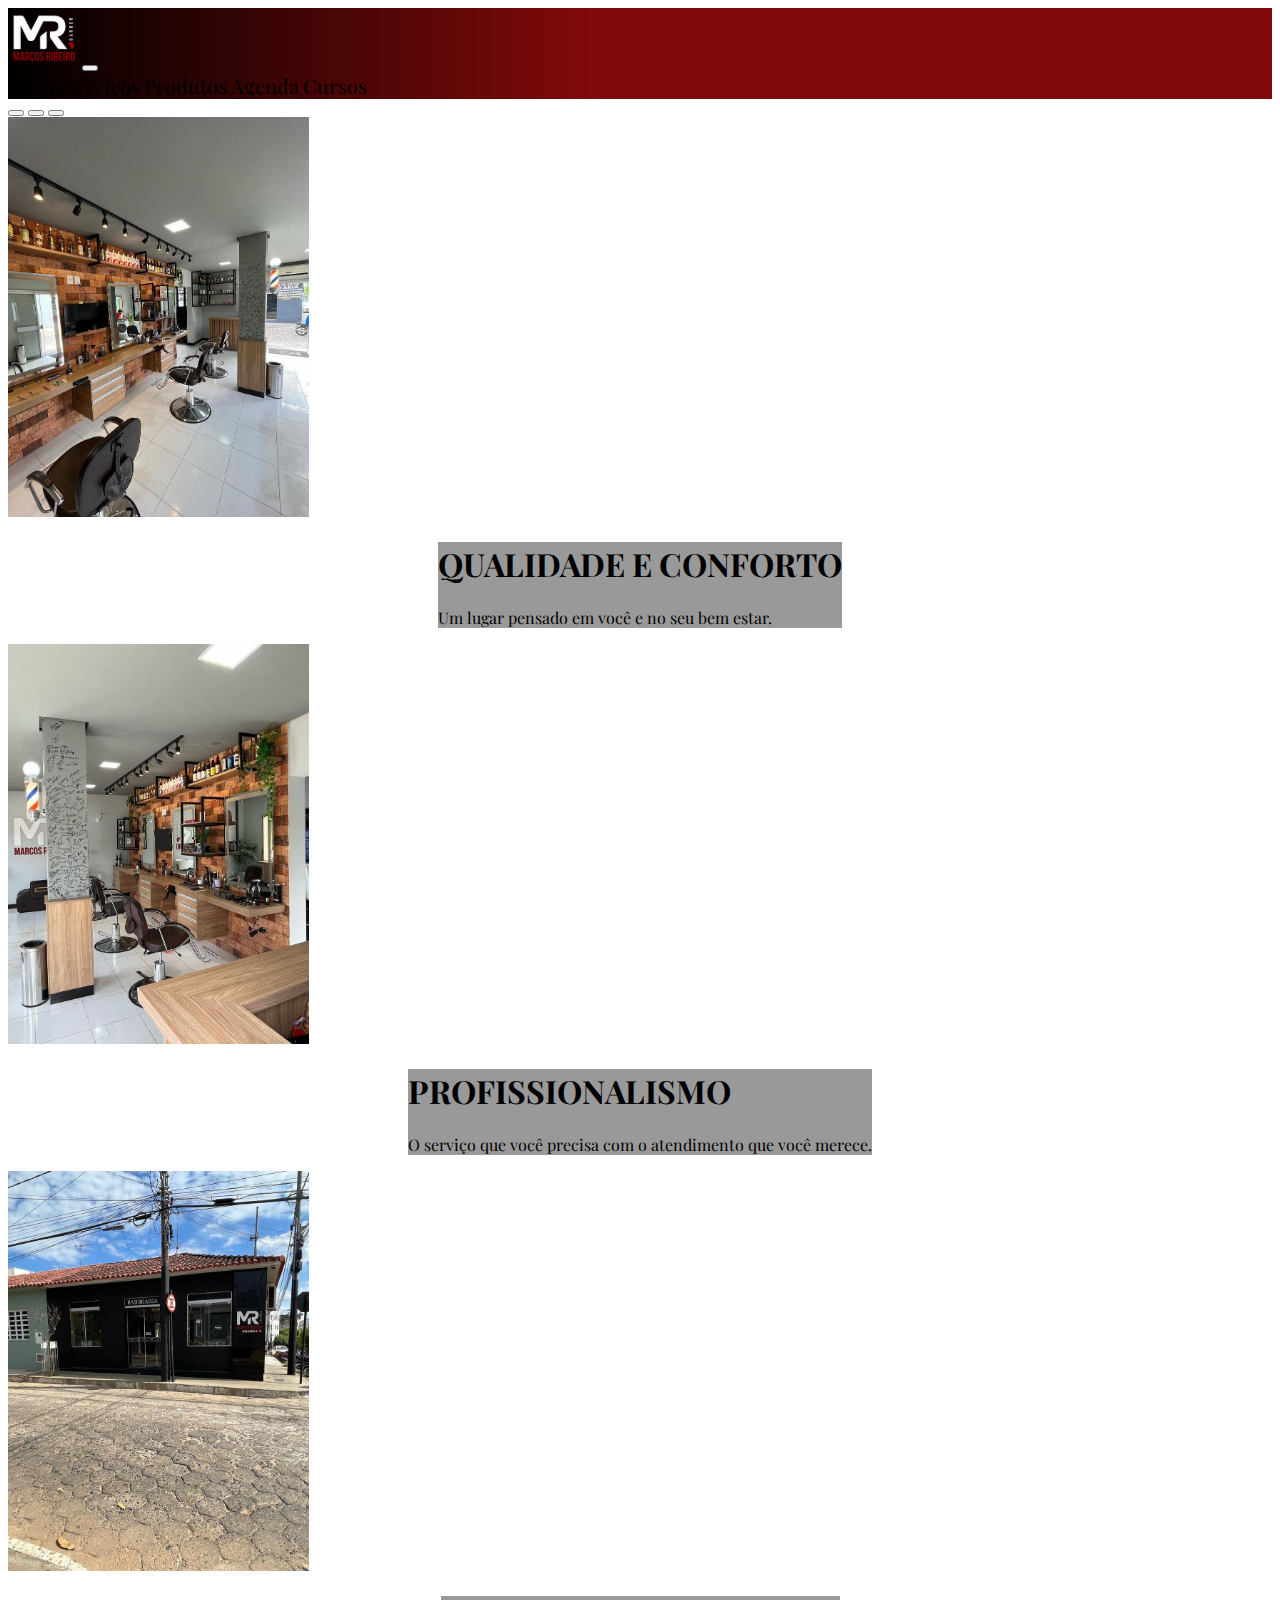
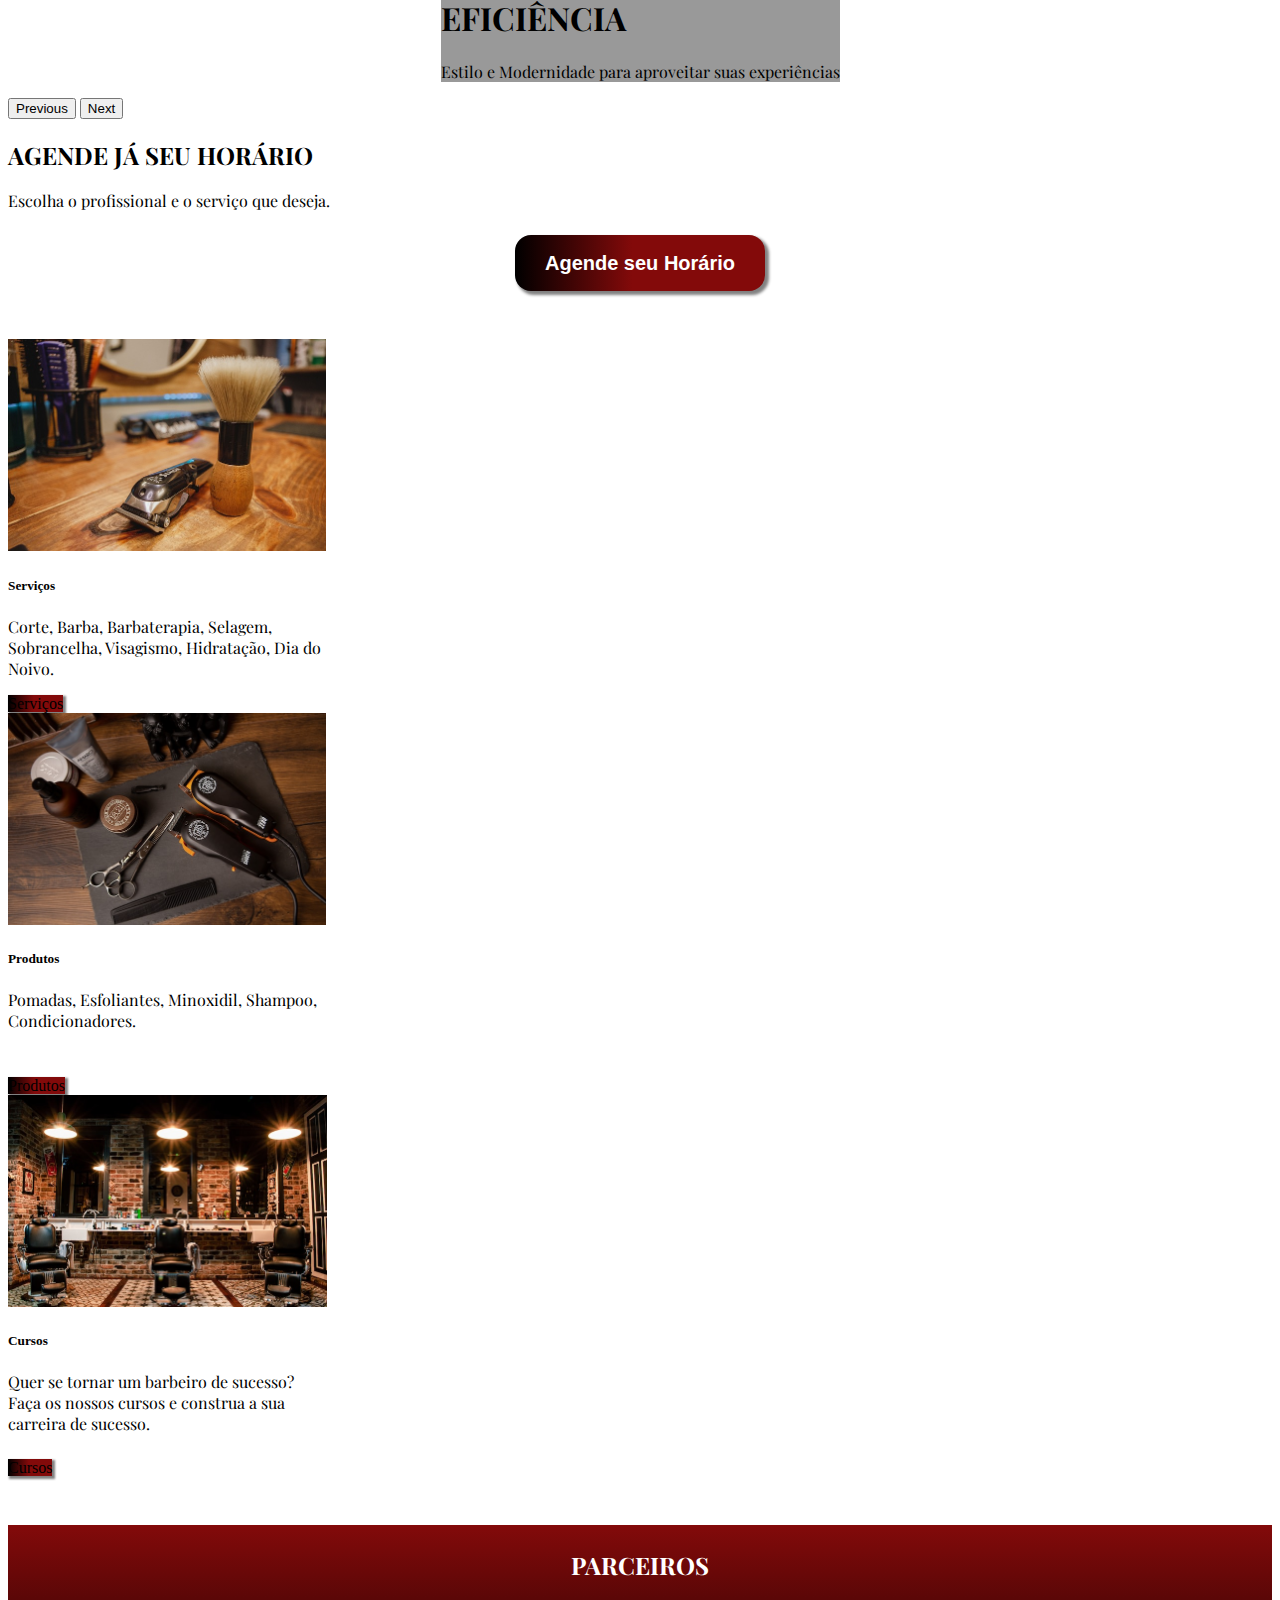
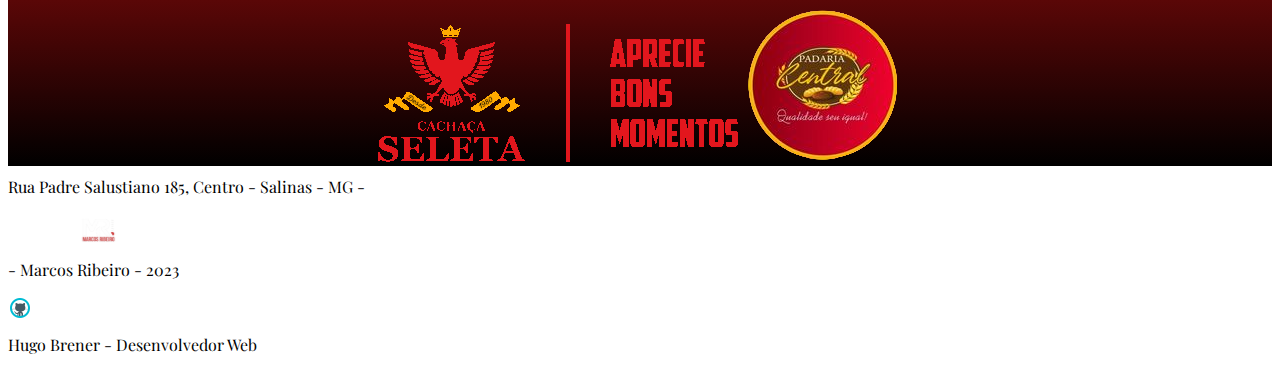
<file: index.html>
<!DOCTYPE html>
<html lang="en">
<head>
    <meta charset="UTF-8">
    <meta http-equiv="X-UA-Compatible" content="IE=edge">
    <meta name="viewport" content="width=device-width, initial-scale=1.0">
    <title>Studio Marcos Ribeiro</title>
    <link href="https://cdn.jsdelivr.net/npm/bootstrap@5.3.0-alpha3/dist/css/bootstrap.min.css" rel="stylesheet" integrity="sha384-KK94CHFLLe+nY2dmCWGMq91rCGa5gtU4mk92HdvYe+M/SXH301p5ILy+dN9+nJOZ" crossorigin="anonymous">
    <link rel="stylesheet" href="styles/style.css">
    <link rel="shortcut icon" href="../imagens/logo-header.svg" type="image/x-icon">
</head>
<body>
    <header>
        <nav class="navbar navbar-expand-lg bg-gradient-vp ">
            <div class="container-fluid ">
              <a class="navbar-brand text-white" href="index.html"><img src="imagens/logo-header.svg" alt=""></a>
              <button class="navbar-toggler" type="button" data-bs-toggle="collapse" data-bs-target="#navbarNavAltMarkup" aria-controls="navbarNavAltMarkup" aria-expanded="false" aria-label="Toggle navigation">
                <span class="navbar-toggler-icon"></span>
              </button>
              <div class="collapse navbar-collapse justify-content-end" id="navbarNavAltMarkup">
                <div class="navbar-nav">
                  <a class="nav-link active text-white fonte-conteudo a-hover" aria-current="page" href="index.html">Início</a>
                  <a class="nav-link text-white fonte-conteudo a-hover" href="pages/servicos.html">Serviços</a>
                  <a class="nav-link text-white fonte-conteudo a-hover" href="pages/produtos.html">Produtos</a>
                  <a class="nav-link text-white fonte-conteudo a-hover" href="pages/agenda.html">Agenda</a>
                  <a class="nav-link text-white fonte-conteudo a-hover" href="pages/cursos.html">Cursos</a>
                </div>
              </div>
            </div>
          </nav>
    </header>
    <section id="carousel_banner_intro" class="carousel slide" data-bs-ride="carousel">
        <div class="carousel-indicators">
            <button type="button" data-bs-target="#carousel_banner_intro" data-bs-slide-to="0" class="active" aria-current="true" aria-label="Slide 1"></button>
            <button type="button" data-bs-target="#carousel_banner_intro" data-bs-slide-to="1" aria-label="Slide 2"></button>
            <button type="button" data-bs-target="#carousel_banner_intro" data-bs-slide-to="2" aria-label="Slide 0"></button>
        </div>
        <div class="carousel-inner">
            <div class="carousel-item active" data-bs-interval="5000">
                <img src="imagens/IMG_20230417_204656_315.jpg" class="d-block w-100 banner-intro" alt="...">
                <div class="carousel-caption d-none d-md-block titulo">
                    <h1 class="fonte-titulo">Qualidade e Conforto</h1>
                    <p>Um lugar pensado em você e no seu bem estar.</p>
                </div>
            </div>
            <div class="carousel-item" data-bs-interval="5000">
                <img src="imagens/IMG_20230417_204701_723.jpg" class="d-block w-100 banner-intro" alt="...">
                <div class="carousel-caption d-none d-md-block titulo">
                    <h1 class="fonte-titulo ">Profissionalismo</h1>
                    <p>O serviço que você precisa com o atendimento que você merece.</p>
                </div>
            </div>
            <div class="carousel-item" data-bs-interval="5000">
                <img src="imagens/IMG_20230417_204647_018.jpg" class="d-block w-100 banner-intro img-carousel" alt="...">
                <div class="carousel-caption d-none d-md-block titulo">
                    <h1 class="fonte-titulo ">EFICIÊNCIA</h1>
                    <p>Estilo e Modernidade para aproveitar suas experiências</p>
                </div>
            </div>
        </div>
        <button class="carousel-control-prev" type="button" data-bs-target="#carousel_banner_intro" data-bs-slide="prev">
            <span class="carousel-control-prev-icon" aria-hidden="true"></span>
            <span class="visually-hidden">Previous</span>
        </button>
        <button class="carousel-control-next" type="button" data-bs-target="#carousel_banner_intro" data-bs-slide="next">
            <span class="carousel-control-next-icon" aria-hidden="true"></span>
            <span class="visually-hidden">Next</span>
        </button>
    </section>
    <section class="container-md">
        <div class="card-body m-5">
            <h2 class="card-title text-center  fonte-titulo">Agende já Seu horário</h2>
            <p class="card-text text-center">Escolha o profissional e o serviço que deseja.</p>
            <a href="pages/agenda.html"><button  class="btn-principal btn-hover btn-active bg-gradient-vp" type="button">Agende seu Horário</button></a>
        </div>
    </section>
    <section class="container cards-banners">
        <div class=" grid gap-2 row d-md-flex justify-content-center" >
            <div class="card mx-auto p-0 border-card" style="width: 20rem;">
                <img src="imagens/barbershop-4484297_640.jpg" class="card-img-top img-cards" alt="...">
                <div class="card-body">
                  <h5 class="card-title">Serviços</h5>
                  <p class="card-text">Corte, Barba, Barbaterapia, Selagem, Sobrancelha, Visagismo, Hidratação, Dia do Noivo.</p>
                  <a href="pages/servicos.html" class="btn btn-small btn-shadow btn-shadow btn-hover btn-active bg-gradient-vp text-white">Serviços</a>
                </div>
              </div>
              <div class="card mx-auto p-0 border-card" style="width: 20rem;">
                <img src="imagens/andrea-donato-MNu0n-3BIKs-unsplash.jpg" class="card-img-top img-cards" alt="...">
                <div class="card-body ">
                  <h5 class="card-title">Produtos</h5>
                  <p class="card-text h-card">Pomadas, Esfoliantes, Minoxidil, Shampoo, Condicionadores.</p>
                  <a href="pages/produtos.html" class="btn btn-small btn-shadow btn-hover btn-active  bg-gradient-vp text-white">Produtos</a>
                </div>
              </div>
              <div class="card mx-auto p-0 border-card" style="width: 20rem;">
                <img src="imagens/nathon-oski-EW_rqoSdDes-unsplash.jpg" class="card-img-top img-cards" alt="...">
                <div class="card-body">
                  <h5 class="card-title">Cursos</h5>
                  <p class="card-text h-card">Quer se tornar um barbeiro de sucesso? Faça os nossos cursos e construa a sua carreira de sucesso.</p>
                  <a href="pages/cursos.html" class="btn btn-small btn-shadow btn-hover btn-active  bg-gradient-vp text-white">Cursos</a>
                </div>
              </div>
        </div>
    </section>
    <section class="parcerias">
        <h3 class="fonte-titulo">Parceiros</h3>
        <div class="parceiros d-flex">
            <a href="https://cachacaseleta.com.br/home/" target="_blank">
                <img class="img-fluid" src="imagens/Cachaca-Seleta-1-360.png" alt="banner cachaça seleta">
            </a>
            <a href="https://www.instagram.com/padariacentral_sal/">
                <img class="img-fluid" src="imagens/padaria-central-logo.png" alt="logo padaria central">
            </a>
        </div>
    </section>
    </section>
    <footer class="bg-black text-white grid pt-2">
        <div class="contato d-md-flex justify-content-center align-items-center">
            <p class="col-sm-6 text-center text-md-end mx-auto">Rua Padre Salustiano 185, Centro - Salinas - MG - </p>
            <div class="col-sm-6 text-center d-md-flex justify-content-md-start justify-content-center mx-auto">
                <a class="my-auto" href="https://www.instagram.com/studio_marcos_ribeiro/" target="_blank"><img class="mx-1" src="imagens/icone-instagram.png" alt="icone instagram"></a>
                <a class="my-auto" href="https://api.whatsapp.com/send?phone=5538988357019&text=Marcosribeirobarber." target="_blank"><img  class="mx-1 my-auto" src="imagens/icone-whatsapp.png" alt="icone whatsapp"></a>
                <a class="my-auto" href="home.html"><img class="mx-1 img-32" src="imagens/logo-header.svg" alt=""></a>
                <p> - Marcos Ribeiro - 2023</p>
            </div>
        </div>
        <div class="desenvolvedor d-flex justify-content-center align-items-center">
            <img src="imagens/icons8-github-48.png" alt="" class="img-24">
            <a class="mx-2"href="https://www.linkedin.com/in/hugobrener/" target="_blank"><p>Hugo Brener - Desenvolvedor Web</p></a>
        </div>
    </footer>
    <script src="https://cdn.jsdelivr.net/npm/@popperjs/core@2.11.7/dist/umd/popper.min.js" integrity="sha384-zYPOMqeu1DAVkHiLqWBUTcbYfZ8osu1Nd6Z89ify25QV9guujx43ITvfi12/QExE" crossorigin="anonymous"></script>
    <script src="https://cdn.jsdelivr.net/npm/bootstrap@5.3.0-alpha3/dist/js/bootstrap.bundle.min.js" integrity="sha384-ENjdO4Dr2bkBIFxQpeoTz1HIcje39Wm4jDKdf19U8gI4ddQ3GYNS7NTKfAdVQSZe" crossorigin="anonymous"></script>
</body>
</html>
</file>
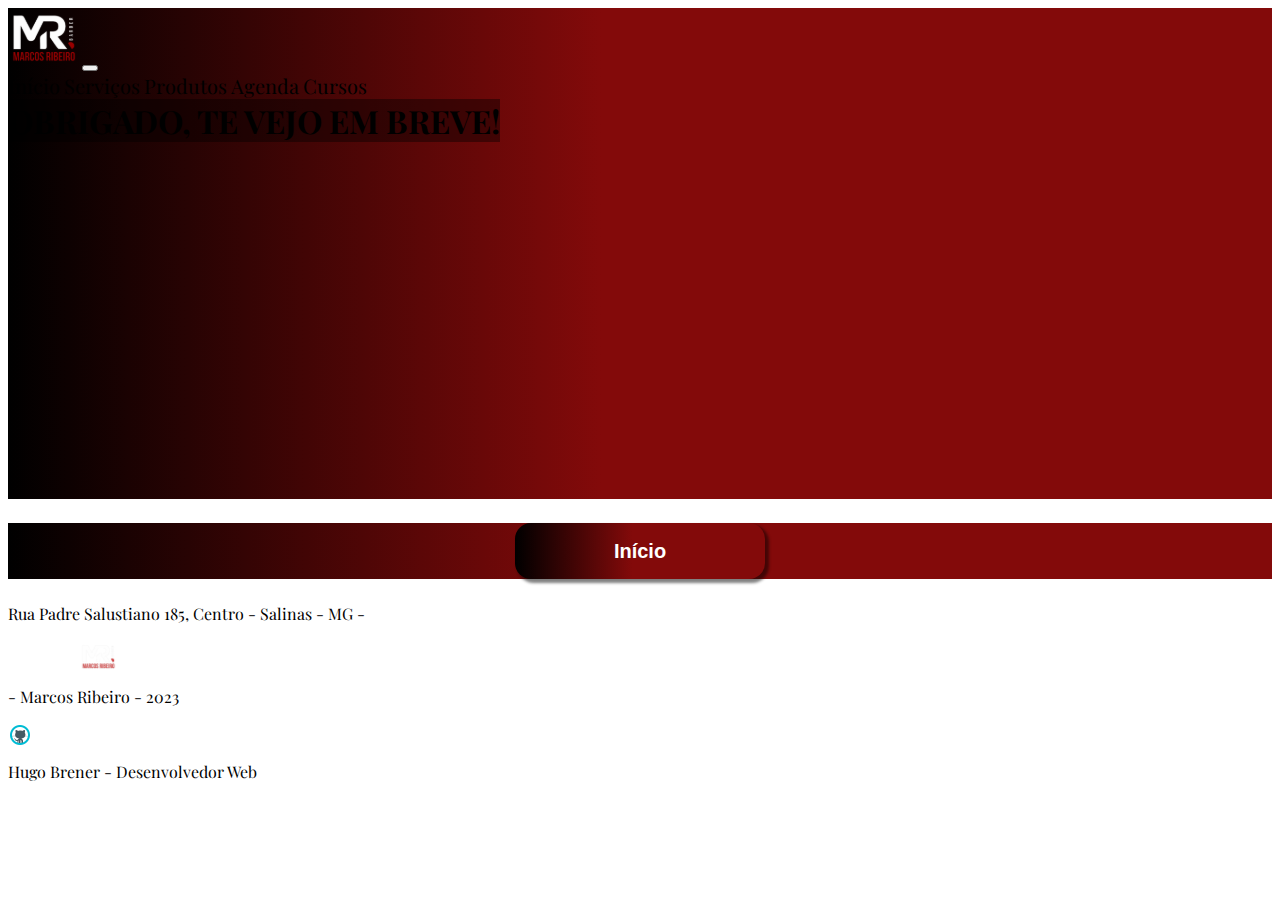
<file: pages/confirmacao.html>
<!DOCTYPE html>
<html lang="en">
<head>
    <meta charset="UTF-8">
    <meta http-equiv="X-UA-Compatible" content="IE=edge">
    <meta name="viewport" content="width=device-width, initial-scale=1.0">
    <title>Marcos Ribeiro barber</title>
    <link rel="shortcut icon" href="../imagens/logo-header.svg" type="image/x-icon">
    <link href="https://cdn.jsdelivr.net/npm/bootstrap@5.3.0-alpha3/dist/css/bootstrap.min.css" rel="stylesheet" integrity="sha384-KK94CHFLLe+nY2dmCWGMq91rCGa5gtU4mk92HdvYe+M/SXH301p5ILy+dN9+nJOZ" crossorigin="anonymous">
    <link rel="stylesheet" href="../styles/style.css">
</head>
<body>
    <header>
        <nav class="navbar navbar-expand-lg bg-gradient-vp ">
            <div class="container-fluid ">
              <a class="navbar-brand text-white" href="../index.html"><img src="../imagens/logo-header.svg" alt=""></a>
              <button class="navbar-toggler" type="button" data-bs-toggle="collapse" data-bs-target="#navbarNavAltMarkup" aria-controls="navbarNavAltMarkup" aria-expanded="false" aria-label="Toggle navigation">
                <span class="navbar-toggler-icon"></span>
              </button>
              <div class="collapse navbar-collapse justify-content-end" id="navbarNavAltMarkup">
                <div class="navbar-nav">
                  <a class="nav-link active text-white fonte-conteudo a-hover" aria-current="page" href="../index.html">Início</a>
                  <a class="nav-link text-white fonte-conteudo a-hover" href="servicos.html">Serviços</a>
                  <a class="nav-link text-white fonte-conteudo a-hover" href="produtos.html">Produtos</a>
                  <a class="nav-link text-white fonte-conteudo a-hover" href="agenda.html">Agenda</a>
                  <a class="nav-link text-white fonte-conteudo a-hover" href="cursos.html">Cursos</a>
                </div>
              </div>
            </div>
          </nav>
    </header> 
    <div class="conteiner d-flex justify-content-center align-items-center p-2 bg-gradient-vp" style="height: 400px;">
        <h1 class="titulo-curso titulo fonte-titulo text-white text-center">Obrigado, te vejo em breve!</h1>
    </div>
    <div class="bg-gradient-vp p-2"><a href="../index.html"><button  class="btn-principal btn-hover btn-active bg-gradient-vp" type="button">Início</button></a></div>
    <footer class="bg-black text-white grid pt-2">
        <div class="contato d-md-flex justify-content-center align-items-center">
            <p class="col-sm-6 text-center text-md-end mx-auto">Rua Padre Salustiano 185, Centro - Salinas - MG - </p>
            <div class="col-sm-6 text-center d-md-flex justify-content-md-start justify-content-center mx-auto">
                <a class="my-auto" href="https://www.instagram.com/studio_marcos_ribeiro/" target="_blank"><img class="mx-1" src="../imagens/icone-instagram.png" alt="icone instagram"></a>
                <a class="my-auto" href="https://api.whatsapp.com/send?phone=5538988357019&text=Marcosribeirobarber." target="_blank"><img  class="mx-1" src="../imagens/icone-whatsapp.png" alt="icone whatsapp"></a>
                <a class="my-auto" href="../index.html"><img class="mx-1 img-32" src="../imagens/logo-header.svg" alt=""></a>
                <p> - Marcos Ribeiro - 2023</p>
            </div>
        </div>
        <div class="desenvolvedor d-flex justify-content-center align-items-center">
            <img src="../imagens/icons8-github-48.png" alt="" class="img-24">
            <a class="mx-2"href="https://www.linkedin.com/in/hugobrener/" target="_blank"><p>Hugo Brener - Desenvolvedor Web</p></a>
        </div>
    </footer>
    <script src="https://cdn.jsdelivr.net/npm/@popperjs/core@2.11.7/dist/umd/popper.min.js" integrity="sha384-zYPOMqeu1DAVkHiLqWBUTcbYfZ8osu1Nd6Z89ify25QV9guujx43ITvfi12/QExE" crossorigin="anonymous"></script>
    <script src="https://cdn.jsdelivr.net/npm/bootstrap@5.3.0-alpha3/dist/js/bootstrap.bundle.min.js" integrity="sha384-ENjdO4Dr2bkBIFxQpeoTz1HIcje39Wm4jDKdf19U8gI4ddQ3GYNS7NTKfAdVQSZe" crossorigin="anonymous"></script>
</body>
</html>
</file>
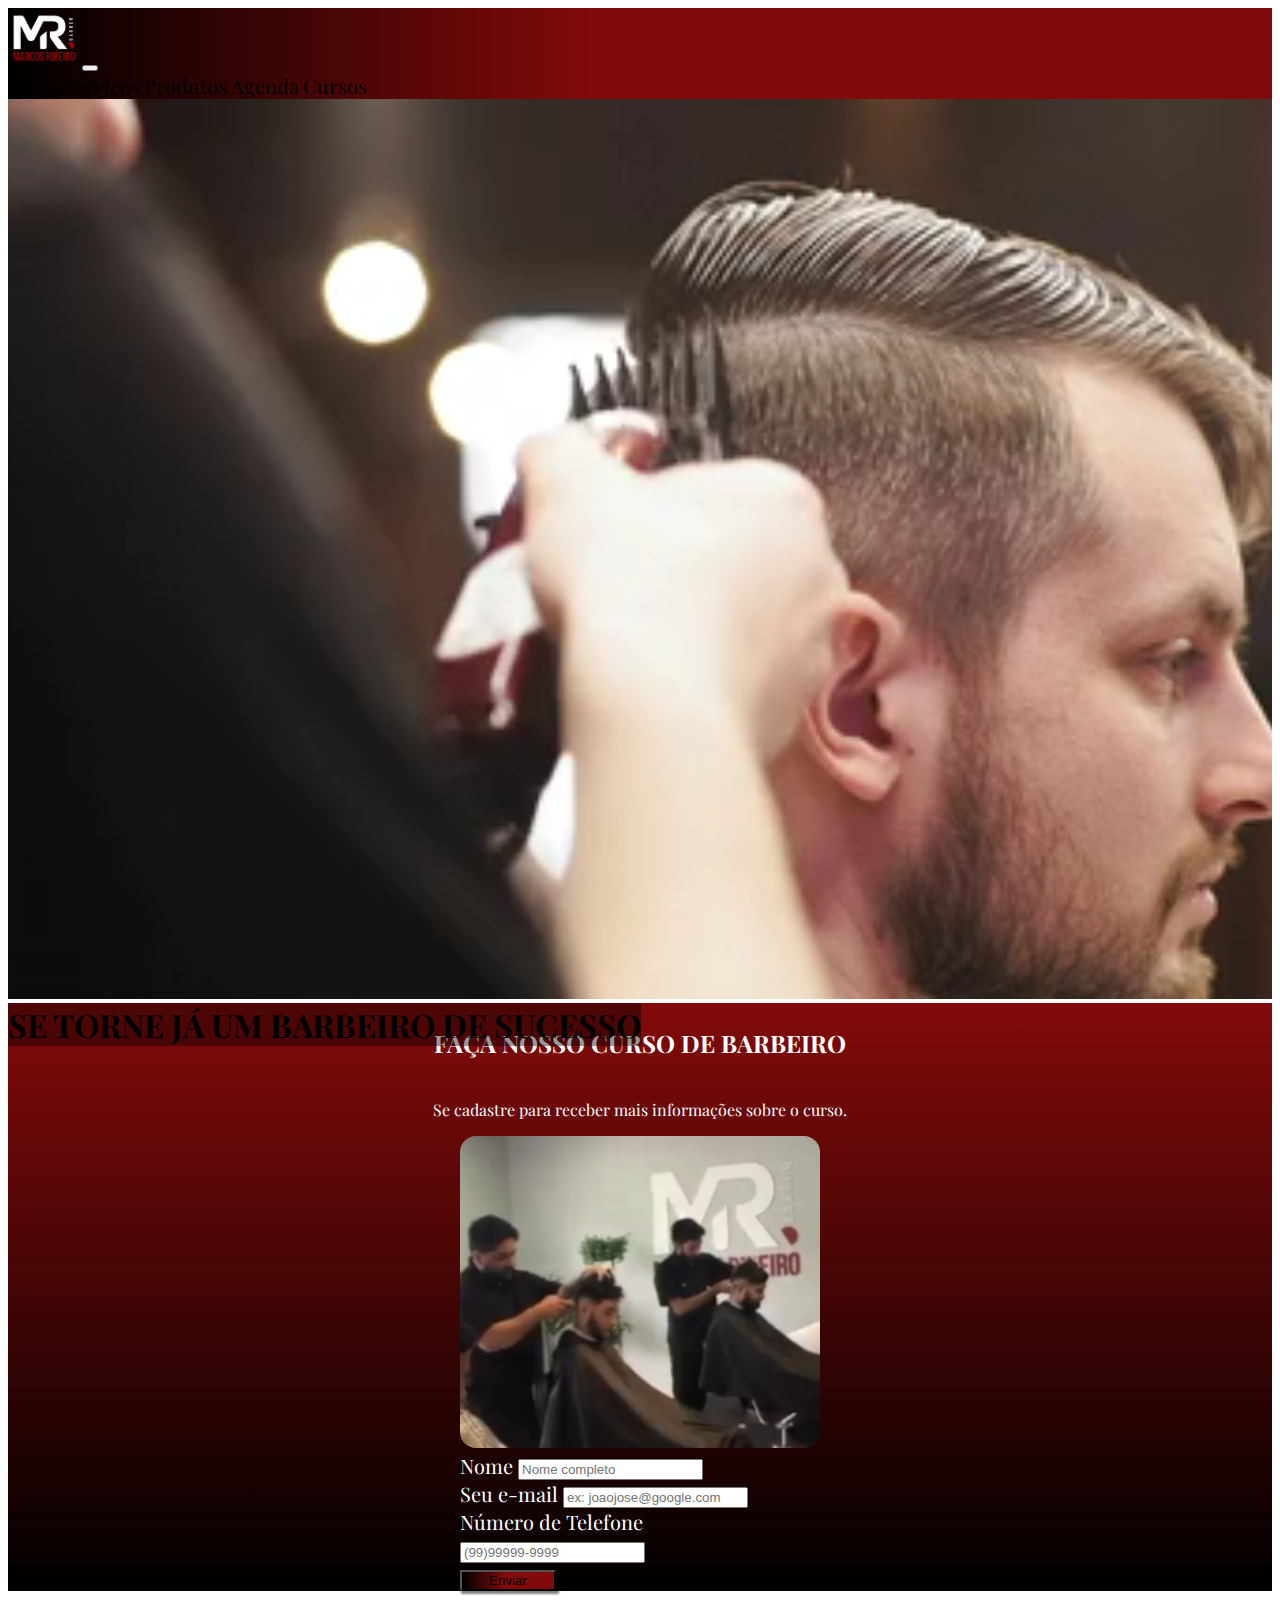
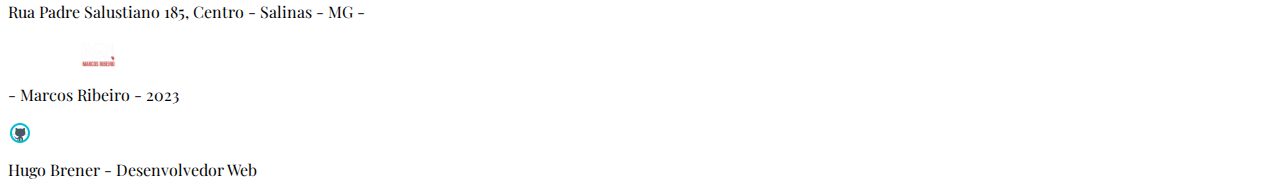
<file: pages/cursos.html>
<!DOCTYPE html>
<html lang="en">
<head>
    <meta charset="UTF-8">
    <meta http-equiv="X-UA-Compatible" content="IE=edge">
    <meta name="viewport" content="width=device-width, initial-scale=1.0">
    <title>Marcos Ribeiro barber</title>
    <link rel="shortcut icon" href="../imagens/logo-header.svg" type="image/x-icon">
    <link href="https://cdn.jsdelivr.net/npm/bootstrap@5.3.0-alpha3/dist/css/bootstrap.min.css" rel="stylesheet" integrity="sha384-KK94CHFLLe+nY2dmCWGMq91rCGa5gtU4mk92HdvYe+M/SXH301p5ILy+dN9+nJOZ" crossorigin="anonymous">
    <link rel="stylesheet" href="../styles/style.css">
</head>
<body>
    <header>
        <nav class="navbar navbar-expand-lg bg-gradient-vp ">
            <div class="container-fluid ">
              <a class="navbar-brand text-white" href="../index.html"><img src="../imagens/logo-header.svg" alt=""></a>
              <button class="navbar-toggler" type="button" data-bs-toggle="collapse" data-bs-target="#navbarNavAltMarkup" aria-controls="navbarNavAltMarkup" aria-expanded="false" aria-label="Toggle navigation">
                <span class="navbar-toggler-icon"></span>
              </button>
              <div class="collapse navbar-collapse justify-content-end" id="navbarNavAltMarkup">
                <div class="navbar-nav">
                  <a class="nav-link active text-white fonte-conteudo a-hover" aria-current="page" href="../index.html">Início</a>
                  <a class="nav-link text-white fonte-conteudo a-hover" href="servicos.html">Serviços</a>
                  <a class="nav-link text-white fonte-conteudo a-hover" href="produtos.html">Produtos</a>
                  <a class="nav-link text-white fonte-conteudo a-hover" href="agenda.html">Agenda</a>
                  <a class="nav-link text-white fonte-conteudo a-hover" href="cursos.html">Cursos</a>
                </div>
              </div>
            </div>
          </nav>
    </header> 
    <div class="conteiner d-flex justify-content-center align-items-center p-2 bg-black">
        <video src="../imagens/pexels-pavel-danilyuk-4177957-426x240-30fps.mp4" class="banner-curso" autoplay loop></video>
        <h1 class="titulo-curso titulo fonte-titulo text-white text-center">Se torne já um barbeiro de sucesso</h1>
    </div>
    <section class="parcerias">
        <h3 class="fonte-titulo text-center">Faça nosso curso de Barbeiro</h3>
        <p class="card-text text-center">Se cadastre para receber mais informações sobre o curso.</p>
        <div class="grid gap-4 parceiros d-md-flex justify-content-center my-5">
            <img class="img-fluid img-curso-servico mx-auto" src="../imagens/home-espaco3.png" alt="">
            <form class="fonte-conteudo">
                <div class="mb-3 w-form">
                    <label for="exampleFormControlInput1" class="form-label">Nome</label>
                    <input type="name" class="form-control" id="exampleFormControlInput1" placeholder="Nome completo">
                </div>
                <div class="mb-3 w-form">
                    <label for="exampleFormControlInput1" class="form-label">Seu e-mail</label>
                    <input type="email" class="form-control" id="exampleFormControlInput1" placeholder="ex: joaojose@google.com">
                </div>
                <div class="mb-3 w-form">
                    <label for="exampleFormControlInput1" class="form-label">Número de Telefone</label>
                    <input type="tel" class="form-control" id="exampleFormControlInput1" placeholder="(99)99999-9999">
                </div>
                <div class="d-flex justify-content-end"><a href="#"><button  class="btn-small btn-shadow btn-hover btn-active  bg-gradient-vp text-white " type="submit" value="Submit">Enviar</button></a></div>
    
                
            </form>
        </div>
    </section>
    <footer class="bg-black text-white grid pt-2">
        <div class="contato d-md-flex justify-content-center align-items-center">
            <p class="col-sm-6 text-center text-md-end mx-auto">Rua Padre Salustiano 185, Centro - Salinas - MG - </p>
            <div class="col-sm-6 text-center d-md-flex justify-content-md-start justify-content-center mx-auto">
                <a class="my-auto" href="https://www.instagram.com/studio_marcos_ribeiro/" target="_blank"><img class="mx-1" src="../imagens/icone-instagram.png" alt="icone instagram"></a>
                <a class="my-auto" href="https://api.whatsapp.com/send?phone=5538988357019&text=Marcosribeirobarber." target="_blank"><img  class="mx-1" src="../imagens/icone-whatsapp.png" alt="icone whatsapp"></a>
                <a class="my-auto" href="../index.html"><img class="mx-1 img-32" src="../imagens/logo-header.svg" alt=""></a>
                <p> - Marcos Ribeiro - 2023</p>
            </div>
        </div>
        <div class="desenvolvedor d-flex justify-content-center align-items-center">
            <img src="../imagens/icons8-github-48.png" alt="" class="img-24">
            <a class="mx-2"href="https://www.linkedin.com/in/hugobrener/" target="_blank"><p>Hugo Brener - Desenvolvedor Web</p></a>
        </div>
    </footer>
    <script src="https://cdn.jsdelivr.net/npm/@popperjs/core@2.11.7/dist/umd/popper.min.js" integrity="sha384-zYPOMqeu1DAVkHiLqWBUTcbYfZ8osu1Nd6Z89ify25QV9guujx43ITvfi12/QExE" crossorigin="anonymous"></script>
    <script src="https://cdn.jsdelivr.net/npm/bootstrap@5.3.0-alpha3/dist/js/bootstrap.bundle.min.js" integrity="sha384-ENjdO4Dr2bkBIFxQpeoTz1HIcje39Wm4jDKdf19U8gI4ddQ3GYNS7NTKfAdVQSZe" crossorigin="anonymous"></script>
</body>
</html>
</file>
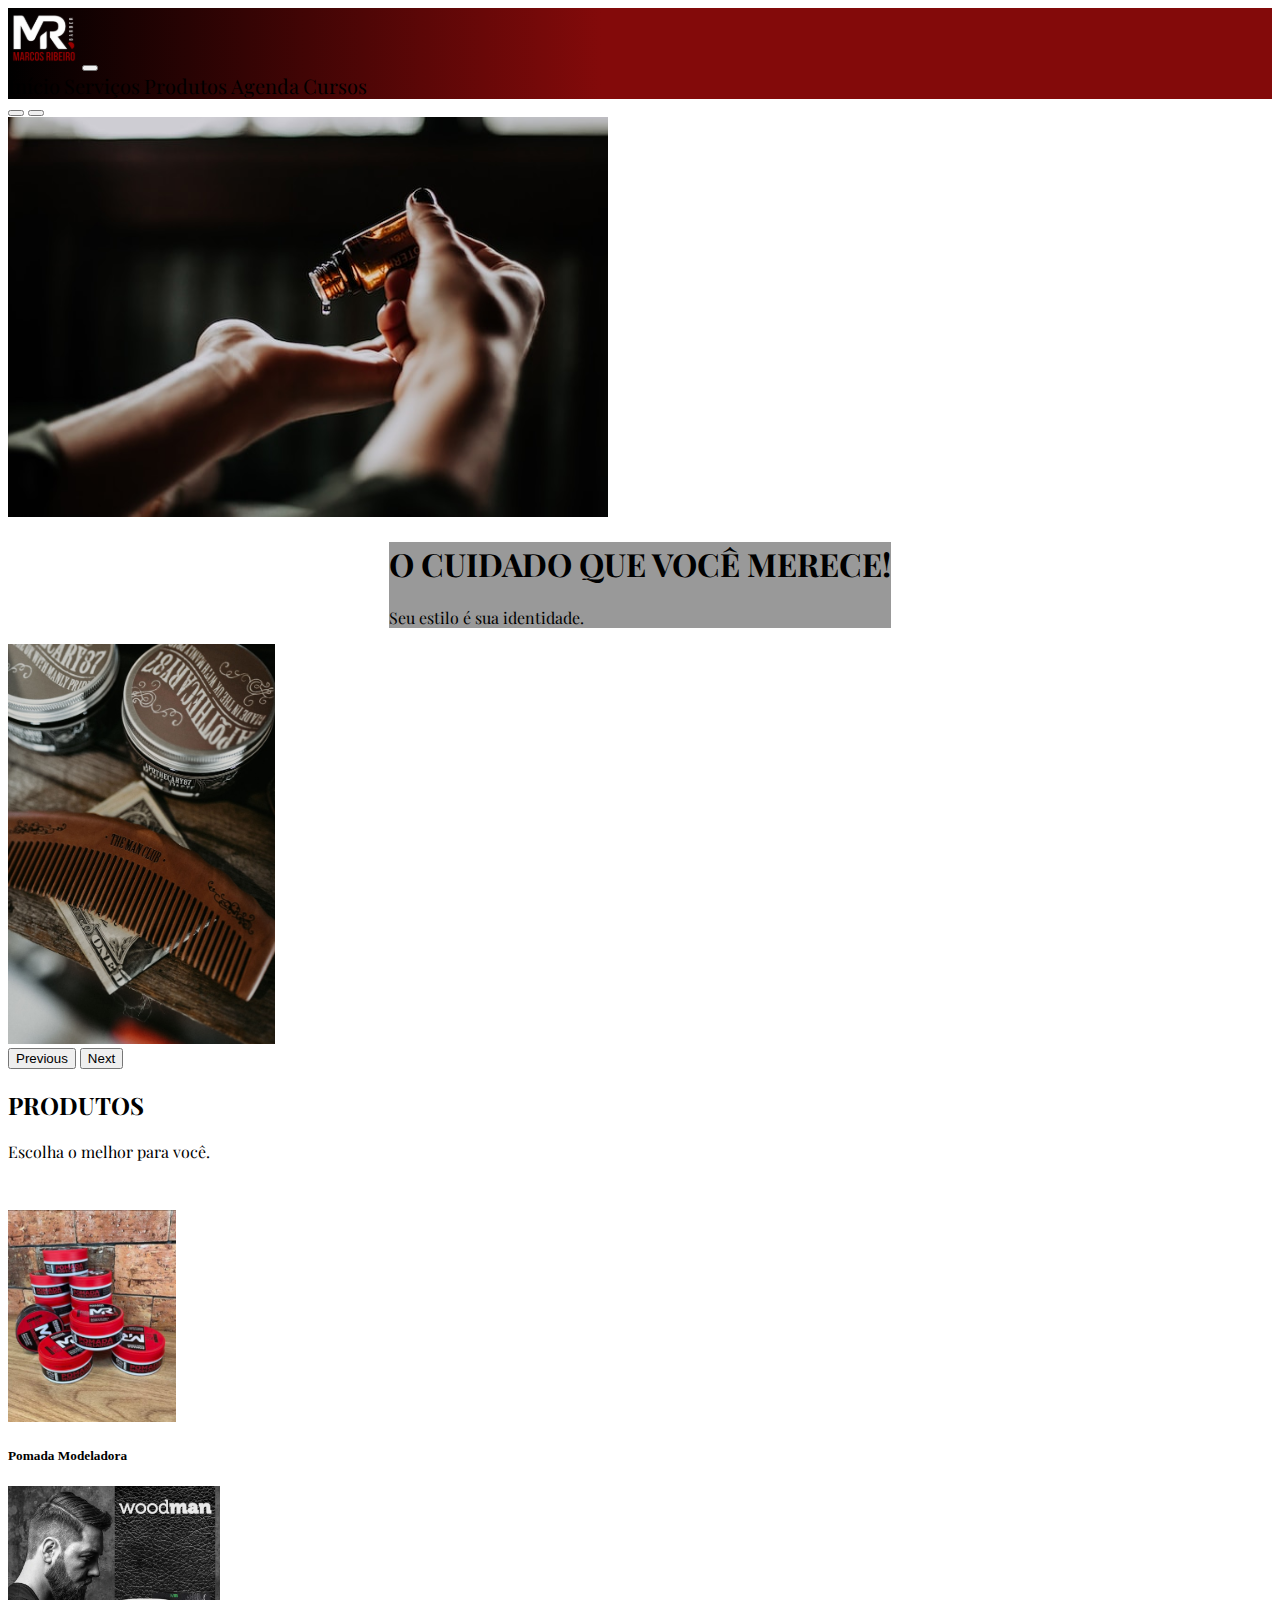
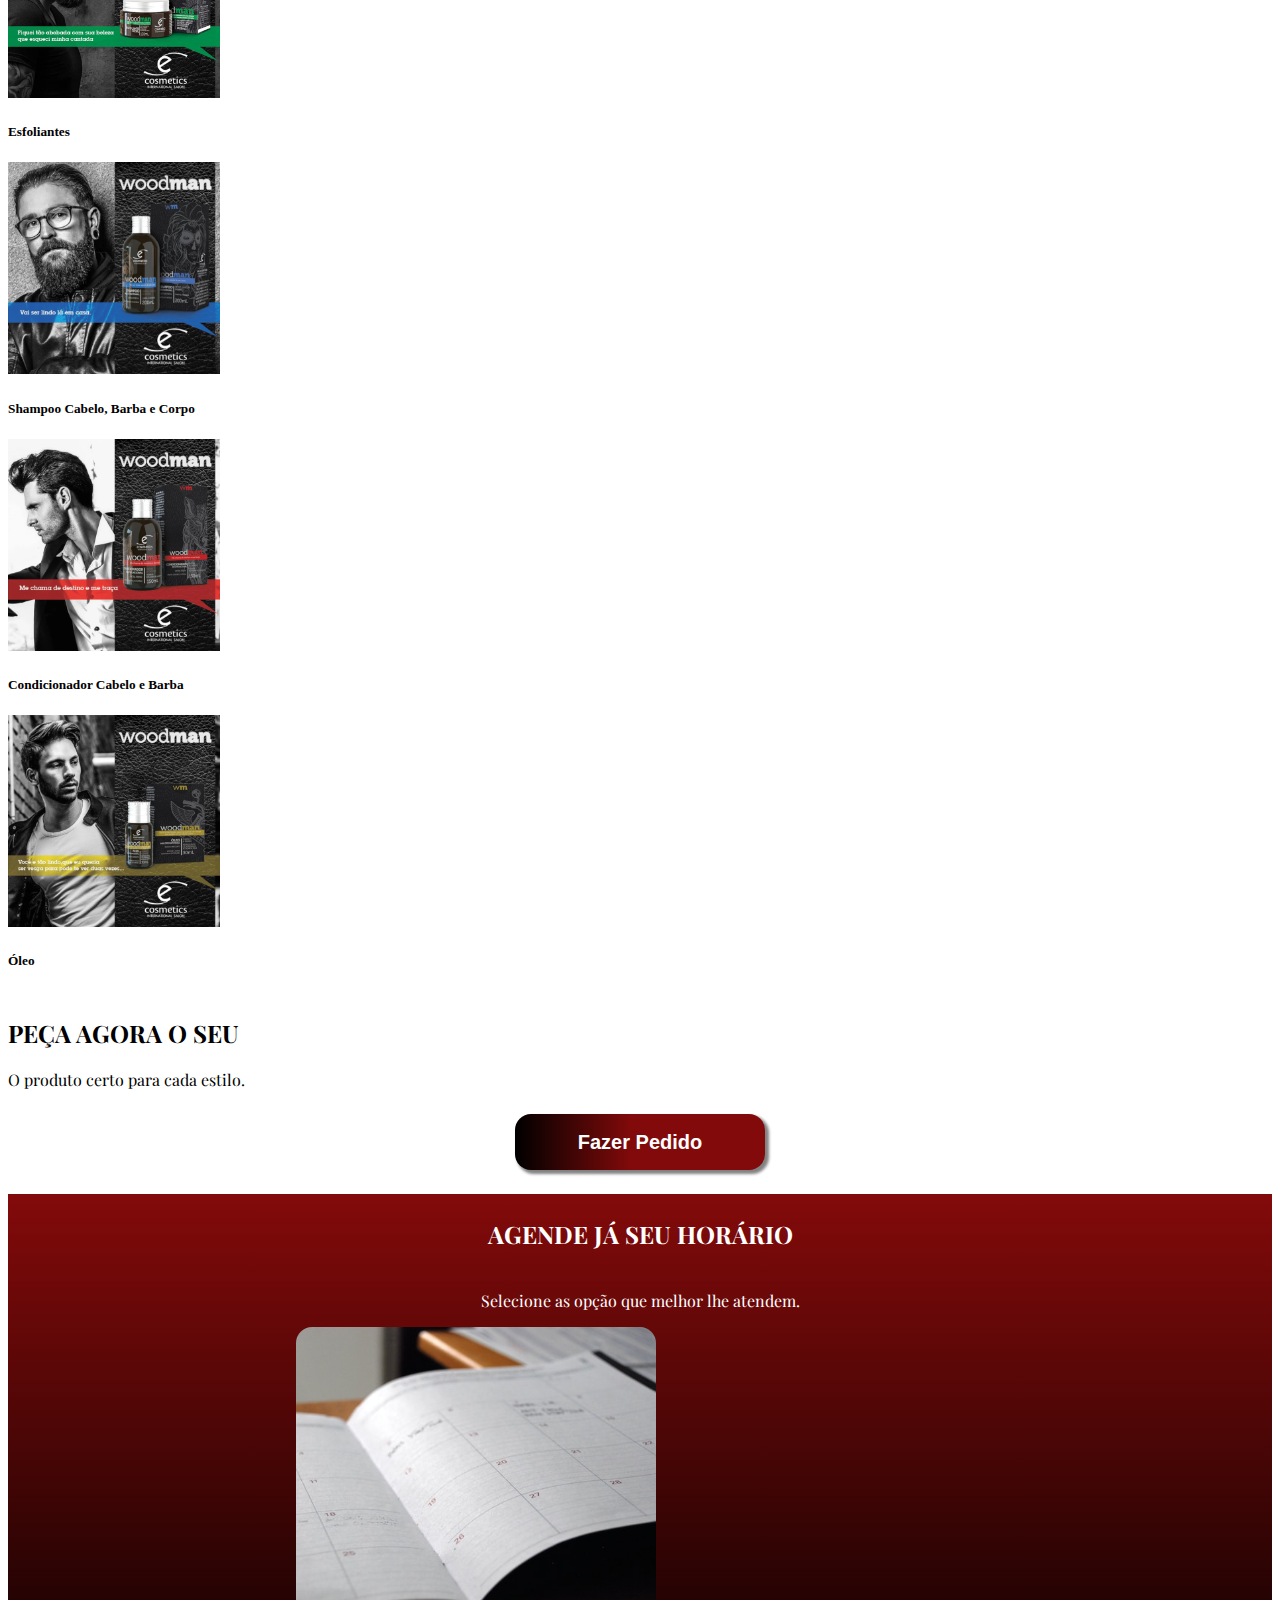
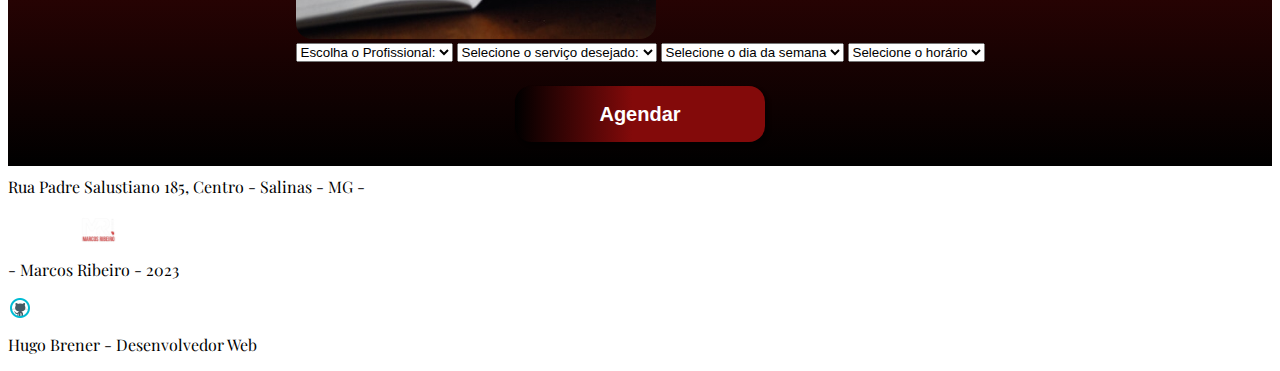
<file: pages/produtos.html>
<!DOCTYPE html>
<html lang="en">
<head>
    <meta charset="UTF-8">
    <meta http-equiv="X-UA-Compatible" content="IE=edge">
    <meta name="viewport" content="width=device-width, initial-scale=1.0">
    <title>Marcos Ribeiro barber</title>
    <link rel="shortcut icon" href="../imagens/logo-header.svg" type="image/x-icon">
    <link href="https://cdn.jsdelivr.net/npm/bootstrap@5.3.0-alpha3/dist/css/bootstrap.min.css" rel="stylesheet" integrity="sha384-KK94CHFLLe+nY2dmCWGMq91rCGa5gtU4mk92HdvYe+M/SXH301p5ILy+dN9+nJOZ" crossorigin="anonymous">
    <link rel="stylesheet" href="../styles/style.css">
</head>
<body>
    <header>
        <nav class="navbar navbar-expand-lg bg-gradient-vp ">
            <div class="container-fluid ">
              <a class="navbar-brand text-white" href="../index.html"><img src="../imagens/logo-header.svg" alt=""></a>
              <button class="navbar-toggler" type="button" data-bs-toggle="collapse" data-bs-target="#navbarNavAltMarkup" aria-controls="navbarNavAltMarkup" aria-expanded="false" aria-label="Toggle navigation">
                <span class="navbar-toggler-icon"></span>
              </button>
              <div class="collapse navbar-collapse justify-content-end" id="navbarNavAltMarkup">
                <div class="navbar-nav">
                  <a class="nav-link active text-white fonte-conteudo a-hover" aria-current="page" href="../index.html">Início</a>
                  <a class="nav-link text-white fonte-conteudo a-hover" href="servicos.html">Serviços</a>
                  <a class="nav-link text-white fonte-conteudo a-hover" href="produtos.html">Produtos</a>
                  <a class="nav-link text-white fonte-conteudo a-hover" href="agenda.html">Agenda</a>
                  <a class="nav-link text-white fonte-conteudo a-hover" href="cursos.html">Cursos</a>
                </div>
              </div>
            </div>
          </nav>
    </header>
    <section id="carousel_banner_intro" class="carousel slide" data-bs-ride="carousel">
        <div class="carousel-indicators">
            <button type="button" data-bs-target="#carousel_banner_intro" data-bs-slide-to="0" class="active" aria-current="true" aria-label="Slide 1"></button>
            <button type="button" data-bs-target="#carousel_banner_intro" data-bs-slide-to="1" aria-label="Slide 2"></button>
        </div>
        <div class="carousel-inner">
            <div class="carousel-item active" data-bs-interval="5000">
                <img src="../imagens/christin-hume-0MoF-Fe0w0A-unsplash.jpg" class="d-block w-100 banner-intro img-carousel" alt="...">
                <div class="carousel-caption d-none d-md-block titulo">
                    <h1 class="fonte-titulo">O cuidado que você merece!</h1>
                    <p>Seu estilo é sua identidade.</p>
                </div>
            </div>
            <div class="carousel-item" data-bs-interval="5000">
                <img src="../imagens/apothecary-87-WN1P9aSLfa4-unsplash.jpg" class="d-block w-100 banner-intro img-carousel-2" alt="...">
                <!--<div class="carousel-caption d-none d-md-block titulo">
                    <h1 class="fonte-titulo ">Profissionalismo</h1>
                    <p>O serviço que você precisa com o atendimento que você merece.</p>
                </div> -->
            </div>
        </div>
        <button class="carousel-control-prev" type="button" data-bs-target="#carousel_banner_intro" data-bs-slide="prev">
            <span class="carousel-control-prev-icon" aria-hidden="true"></span>
            <span class="visually-hidden">Previous</span>
        </button>
        <button class="carousel-control-next" type="button" data-bs-target="#carousel_banner_intro" data-bs-slide="next">
            <span class="carousel-control-next-icon" aria-hidden="true"></span>
            <span class="visually-hidden">Next</span>
        </button>
    </section>
    <section class="container-md">
        <div class="card-body m-5">
            <h2 class="card-title text-center  fonte-titulo">Produtos</h2>
            <p class="card-text text-center">Escolha o melhor para você.</p>
            
        </div>
    </section>
    <section class="container  cards-banners">
        <div class="grid gap-2 row d-md-flex justify-content-center" >
            <article class="card mx-auto p-0 border-card" style="width: 20rem;">
                <img src="../imagens/produtos-pomadas.png" class="card-img-top img-cards" alt="...">
                <div class="card-body">
                  <h5 class="card-title">Pomada Modeladora</h5>
                  <!--<p class="card-text h-card">Pomada Modeladora.</p>-->
                </div>
            </article>
            <article class="card mx-auto p-0 border-card" style="width: 20rem;">
                <img src="../imagens/esfoliante.png" class="card-img-top img-cards" alt="...">
                <div class="card-body">
                  <h5 class="card-title">Esfoliantes</h5>
                  <!--<p class="card-text h-card">Pomada Modeladora.</p>-->
                </div>
            </article>
            <article class="card mx-auto p-0 border-card" style="width: 20rem;">
                <img src="../imagens/shampoo.png" class="card-img-top img-cards" alt="...">
                <div class="card-body">
                  <h5 class="card-title">Shampoo Cabelo, Barba e Corpo</h5>
                  <!--<p class="card-text h-card">Pomada Modeladora.</p>-->
                </div>
            </article>
            <article class="card mx-auto p-0 border-card" style="width: 20rem;">
                <img src="../imagens/condicionador.png" class="card-img-top img-cards" alt="...">
                <div class="card-body">
                  <h5 class="card-title">Condicionador Cabelo e Barba</h5>
                  <!--<p class="card-text h-card">Pomada Modeladora.</p>-->
                </div>
            </article>
            <article class="card mx-auto p-0 border-card" style="width: 20rem;">
                <img src="../imagens/oleo.png" class="card-img-top img-cards" alt="...">
                <div class="card-body">
                  <h5 class="card-title">Óleo</h5>
                  <!--<p class="card-text h-card">Pomada Modeladora.</p>-->
                </div>
            </article>
        </div>
    </section>
    <section class="container-md">
        <div class="card-body m-5">
            <h2 class="card-title text-center  fonte-titulo">Peça agora o seu</h2>
            <p class="card-text text-center">O produto certo para cada estilo.</p>
            <a href="#"><button  class="btn-principal btn-hover btn-active bg-gradient-vp" type="button">Fazer Pedido</button></a>
        </div>
    </section>
    <section class="parcerias">
        <h3 class="fonte-titulo">Agende já seu Horário</h3>
        <p class="card-text text-center">Selecione as opção que melhor lhe atendem.</p>
        <div class="grid gap-4 parceiros d-md-flex justify-content-center my-2">
            <img class="img-fluid img-curso-servico mx-auto" src="../imagens/eric-rothermel-FoKO4DpXamQ-unsplash.jpg" alt="">
            <div>
                <select class="form-select mb-5" aria-label="Default select example">
                    <option selected>Escolha o Profissional:</option>
                    <option value="1">Marcos Ribeiro</option>
                    <option value="2">Lucas Marcelo</option>
                
                </select>
                <select class="form-select mb-5" aria-label="Default select example">
                    <option selected>Selecione o serviço desejado:</option>
                    <option value="1">Corte</option>
                    <option value="2">Barba</option>
                    <option value="3">Corte e Barba</option>
                    <option value="4">Barbaterapia</option>
                    <option value="5">Selagem</option>
                    <option value="6">Hidratação</option>
                </select>
                <select class="form-select mb-5" aria-label="Default select example">
                    <option selected>Selecione o dia da semana</option>
                    <option value="1">Segunda-feira</option>
                    <option value="2">Terça-feira</option>
                    <option value="3">Quarta-feira</option>
                    <option value="4">Quinta-feira</option>
                    <option value="5">Sexta-feira</option>
                    <option value="6">Sábado</option>
                </select>
                <select class="form-select mb-5 fonte" aria-label="Default select example">
                    <option selected>Selecione o horário</option>
                    <option value="1">08:00</option>
                    <option value="2">08:30</option>
                    <option value="3">09:00</option>
                    <option value="4">09:30</option>
                    <option value="5">10:00</option>
                    <option value="6">10:30</option>
                    <option value="7">11:00</option>
                    <option value="8">11:30</option>
                    <option value="9">14:00</option>
                    <option value="10">14:30</option>
                    <option value="11">15:00</option>
                    <option value="12">15:30</option>
                    <option value="13">16:00</option>
                    <option value="14">16:30</option>
                    <option value="15">17:00</option>
                    <option value="16">17:30</option>
                    <option value="17">18:00</option>
                    <option value="8">18:30</option>
                    <option value="9">19:00</option>
                    <option value="8">19:30</option>
                </select>
            </div>
        </div>
        <div><a href="confirmacao.html"><button  class="btn-principal btn-hover btn-active bg-gradient-vp" type="button">Agendar</button></a></div>
    </section>
    <footer class="bg-black text-white grid pt-2">
        <div class="contato d-md-flex justify-content-center align-items-center">
            <p class="col-sm-6 text-center text-md-end mx-auto">Rua Padre Salustiano 185, Centro - Salinas - MG - </p>
            <div class="col-sm-6 text-center d-md-flex justify-content-md-start justify-content-center mx-auto">
                <a class="my-auto" href="https://www.instagram.com/studio_marcos_ribeiro/" target="_blank"><img class="mx-1" src="../imagens/icone-instagram.png" alt="icone instagram"></a>
                <a class="my-auto" href="https://api.whatsapp.com/send?phone=5538988357019&text=Marcosribeirobarber." target="_blank"><img  class="mx-1" src="../imagens/icone-whatsapp.png" alt="icone whatsapp"></a>
                <a class="my-auto" href="../index.html"><img class="mx-1 img-32" src="../imagens/logo-header.svg" alt=""></a>
                <p> - Marcos Ribeiro - 2023</p>
            </div>
        </div>
        <div class="desenvolvedor d-flex justify-content-center align-items-center">
            <img src="../imagens/icons8-github-48.png" alt="" class="img-24">
            <a class="mx-2"href="https://www.linkedin.com/in/hugobrener/" target="_blank"><p>Hugo Brener - Desenvolvedor Web</p></a>
        </div>
    </footer>
    <script src="https://cdn.jsdelivr.net/npm/@popperjs/core@2.11.7/dist/umd/popper.min.js" integrity="sha384-zYPOMqeu1DAVkHiLqWBUTcbYfZ8osu1Nd6Z89ify25QV9guujx43ITvfi12/QExE" crossorigin="anonymous"></script>
    <script src="https://cdn.jsdelivr.net/npm/bootstrap@5.3.0-alpha3/dist/js/bootstrap.bundle.min.js" integrity="sha384-ENjdO4Dr2bkBIFxQpeoTz1HIcje39Wm4jDKdf19U8gI4ddQ3GYNS7NTKfAdVQSZe" crossorigin="anonymous"></script>
</body>
</html>
</file>
<file: styles/style.css>
@import url('https://fonts.googleapis.com/css2?family=Playfair+Display:ital,wght@0,400;0,600;1,500&display=swap');

.bg-vermelho-principal {
    background-color: #830a0a;
}

.bg-gradient-vp {
    background-image: linear-gradient(to right, black, #830a0a 47% );
}

.banner-intro {
    height: 400px;
    object-fit: cover;

}

.banner-curso {
    width: 100%;
    height: 100vh;
    object-fit: cover;
}

.img-carousel {
    object-position: 0 37%;
}

.img-carousel-2 {
    object-position: 10% 10%;
}

.cards-banners {
    margin: 48px auto;
}
.h-card {
    height:72px;
}

.img-cards {
    height: 212px;
    object-fit: cover;
}

.border-card {
    border-color: #830a0a;
}

.titulo-curso {
    margin: auto;
    position: absolute;
}
.titulo {
    background-color: rgba(0, 0, 0, 0.4);
    width: fit-content;
    margin: auto;
}
p {
    font-family: 'Playfair Display', serif; 
 }
.fonte-titulo {
    font-family: 'Playfair Display', serif;
    text-transform: uppercase;
}

.fonte-conteudo {
    font-family: 'Playfair Display', serif;;
    font-size: 1.25rem;
}

.a-hover:hover {
    box-shadow: 2px 2px 2px 1px  #0000007e;
    border-radius: 16px;
}

.btn-principal {
    width: 250px;
    height: 56px;
    border-radius: 16px;
    border-style: none;
    box-shadow: 3px 3px 3px 1px  #0000007e;
    display: flex;
    justify-content: center;
    align-items: center;
    color: white;
    font-size: 1.25em;
    margin: 24px auto;
    padding: 10px;  
    font-weight: bold;
}

.btn-small {
    width: 6rem;
} 

.btn-shadow {
    box-shadow: 2px 2px 2px 1px  #0000007e;
}
.btn-hover:hover {
    box-shadow: 2px 2px 2px 3px  #0000007a;
    cursor: pointer;
}

.btn-active:active {
    box-shadow: 0px 0px 0px 0px  #0000007a, inset 5px 5px 3px #0000007a;
    transform: translate(5px 5px);
}

a {
    text-decoration: none;
    color: currentColor;
}

.parcerias {
    margin: auto;
    display: flex;
    justify-content: center;
    align-items: center;
    flex-direction: column;
    flex-wrap: wrap;
    color: white;
    background-image: linear-gradient(to bottom, #830a0a, black );
}

.parcerias h3 {
    margin: 24px ;
    font-size: 1.5rem;
}



footer p {
    margin-top: 10px;
}

.img-24 {
    width: 24px;
    object-fit: contain;
}

.img-32 {
    width: 36px;
    object-fit: contain;
}

.w-form {
    width: 360px;
}

.img-curso-servico {
    width: 360px;
    height: 312px;
    object-fit: cover;
    border-radius: 16px;
}

.board {
    max-width: 560px;
}
</file>
